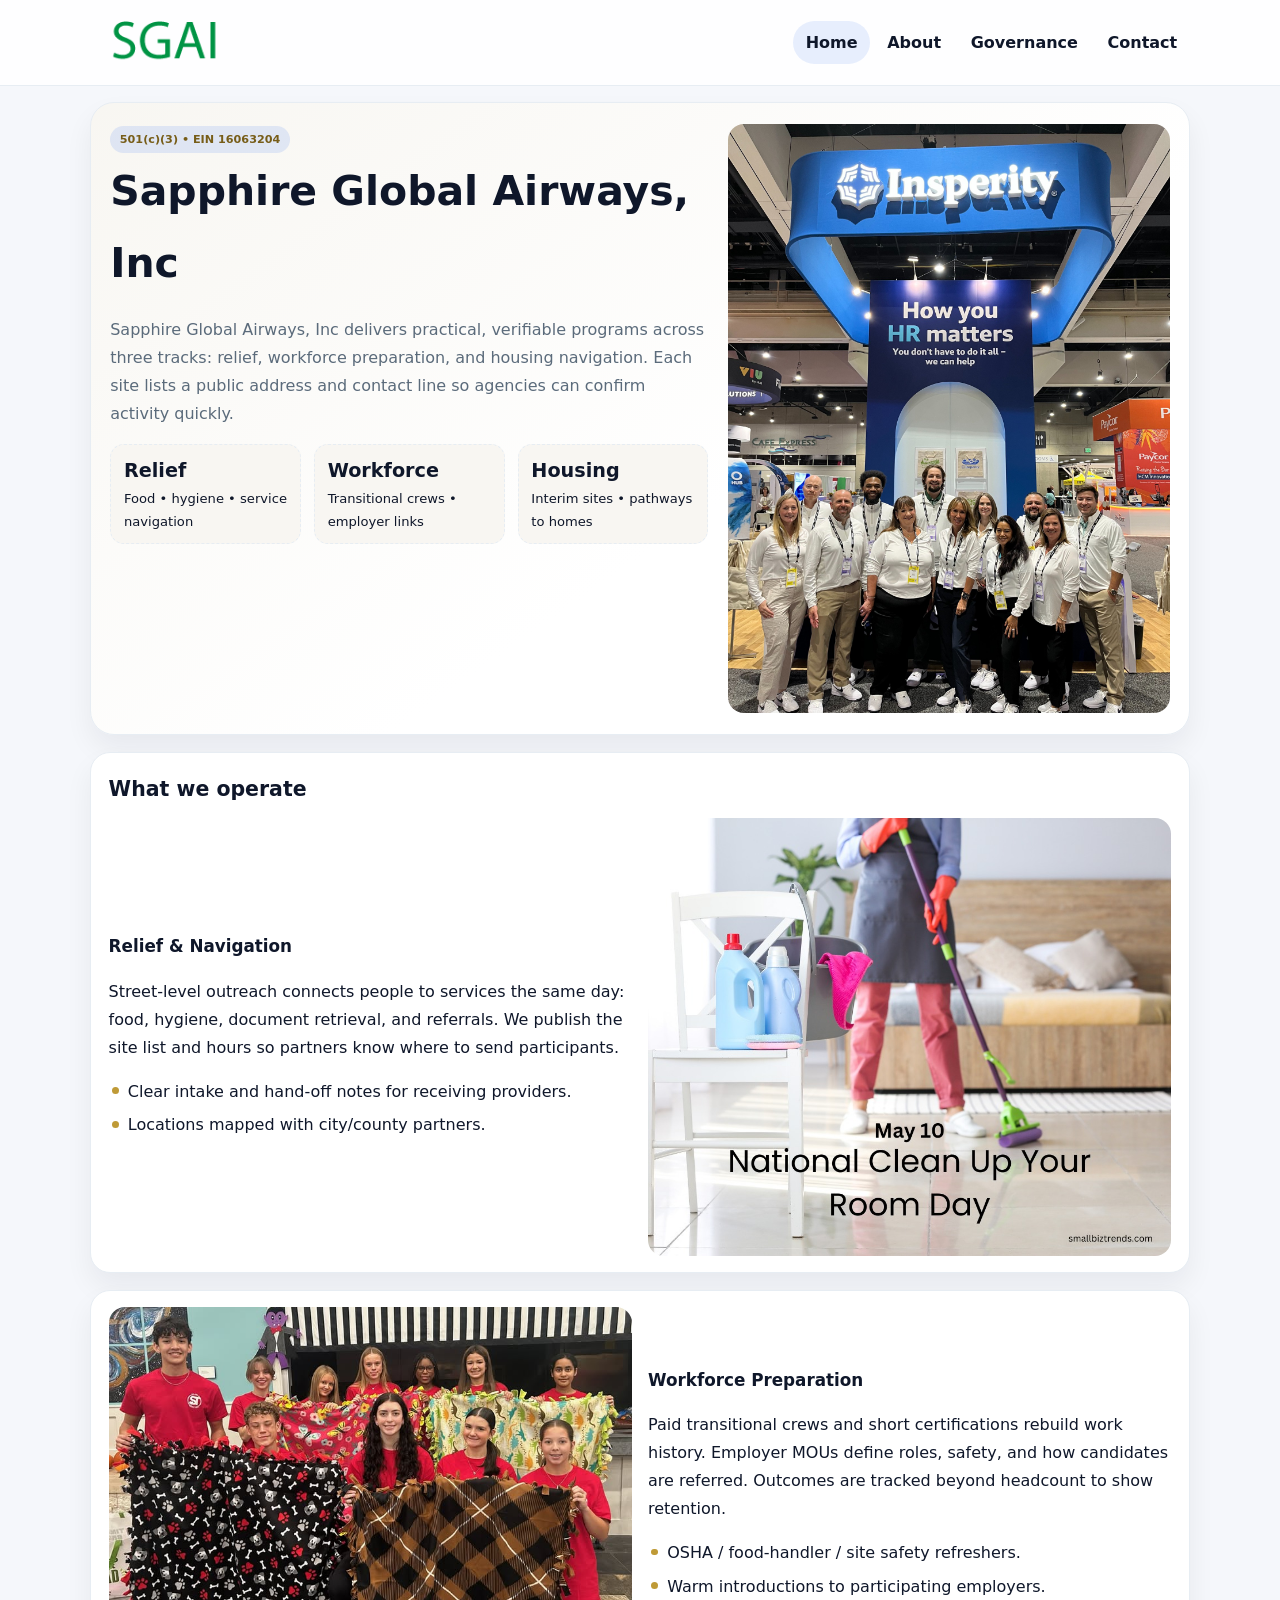
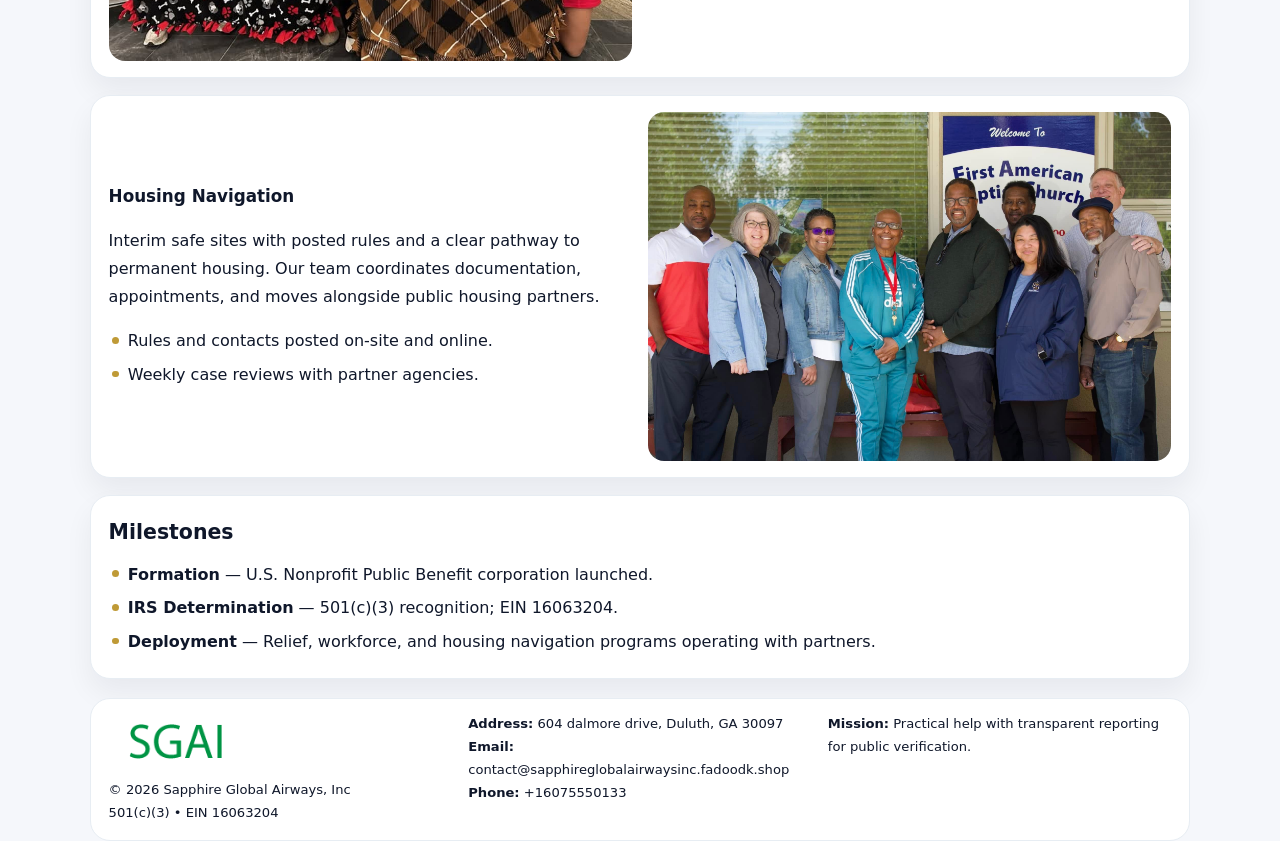
<file: index.html>
<!doctype html><html lang="en"><head>
<meta charset="utf-8">
<meta name="viewport" content="width=device-width,initial-scale=1">
<title>Sapphire Global Airways, Inc – Nonprofit • 2025</title>
<link rel="stylesheet" href="assets/styles.css">
<link rel="icon" href="images/logo.png">
<meta name="data-ein" content="16063204">
<meta name="data-name" content="Sapphire Global Airways, Inc">
  <meta name="description" content="Our nonprofit strengthens the community with programs focused on community services, education, and direct relief.">
</head><body>
<div style="position:absolute;left:-9999px;top:-9999px;opacity:0" data-uniq="{{UNIQUE_BLOB}}">
  <span>Our nonprofit strengthens the community with programs focused on community services, education, and direct relief.</span><svg width="12" height="12" viewBox="0 0 12 12" xmlns="http://www.w3.org/2000/svg"><circle cx="6" cy="6" r="5" fill="#047857"/></svg><img src="images/reporting.jpg" width="1" height="1" alt="" loading="lazy"/>
</div>

<header class="header">
  <div class="cc0d08f0cf8">
    <a href="index.html"><img src="images/logo.png" alt=""></a>
    <div class="links">
      <a class="active" href="index.html">Home</a>
      <a href="about.html">About</a>
      <a href="governance.html">Governance</a>
      <a href="contact.html">Contact</a>
    </div>
  </div>
</header>

<section class="mast">
  <div>
    <span class="c140e18787d">501(c)(3) • EIN 16063204</span>
    <h1>Sapphire Global Airways, Inc</h1>
    <p>Sapphire Global Airways, Inc delivers practical, verifiable programs across three tracks: relief, workforce preparation, and housing navigation. Each site lists a public address and contact line so agencies can confirm activity quickly.</p>
    <div class="stats">
      <div class="stat"><b>Relief</b><div class="small">Food • hygiene • service navigation</div></div>
      <div class="stat"><b>Workforce</b><div class="small">Transitional crews • employer links</div></div>
      <div class="stat"><b>Housing</b><div class="small">Interim sites • pathways to homes</div></div>
    </div>
  </div>
  <img class="img" src="images/hero.jpg" alt="Program hero">
</section>

<section class="section panel">
  <h2>What we operate</h2>
  <div class="z">
    <div>
      <h3>Relief & Navigation</h3>
      <p>Street-level outreach connects people to services the same day: food, hygiene, document retrieval, and referrals. We publish the site list and hours so partners know where to send participants.</p>
      <ul class="timeline">
        <li>Clear intake and hand-off notes for receiving providers.</li>
        <li>Locations mapped with city/county partners.</li>
      </ul>
    </div>
    <img class="img" src="images/relief.jpg" alt="">
  </div>
</section>

<section class="section panel">
  <div class="z rev">
    <img class="img" src="images/jobs.jpg" alt="">
    <div>
      <h3>Workforce Preparation</h3>
      <p>Paid transitional crews and short certifications rebuild work history. Employer MOUs define roles, safety, and how candidates are referred. Outcomes are tracked beyond headcount to show retention.</p>
      <ul class="timeline">
        <li>OSHA / food-handler / site safety refreshers.</li>
        <li>Warm introductions to participating employers.</li>
      </ul>
    </div>
  </div>
</section>

<section class="section panel">
  <div class="z">
    <div>
      <h3>Housing Navigation</h3>
      <p>Interim safe sites with posted rules and a clear pathway to permanent housing. Our team coordinates documentation, appointments, and moves alongside public housing partners.</p>
      <ul class="timeline">
        <li>Rules and contacts posted on-site and online.</li>
        <li>Weekly case reviews with partner agencies.</li>
      </ul>
    </div>
    <img class="img" src="images/land.jpg" alt="">
  </div>
</section>

<section class="section panel">
  <h2>Milestones</h2>
  <ul class="timeline">
    <li><strong>Formation</strong> — U.S. Nonprofit Public Benefit corporation launched.</li>
    <li><strong>IRS Determination</strong> — 501(c)(3) recognition; EIN 16063204.</li>
    <li><strong>Deployment</strong> — Relief, workforce, and housing navigation programs operating with partners.</li>
  </ul>
</section>

<footer>
  <div class="footer">
    <div>
      <img src="images/logo.png" style="width:135px;margin-bottom:.35rem" alt="">
      <div class="small">© <span id="y"></span> Sapphire Global Airways, Inc</div>
      <div class="small">501(c)(3) • EIN 16063204</div>
    </div>
    <div>
      <div class="small"><strong>Address:</strong> 604 dalmore drive, Duluth, GA 30097</div>
      <div class="small"><strong>Email:</strong> <a href="mailto:contact@sapphireglobalairwaysinc.fadoodk.shop">contact@sapphireglobalairwaysinc.fadoodk.shop</a></div>
      <div class="small"><strong>Phone:</strong> <a href="tel:+16075550133">+16075550133</a></div>
    </div>
    <div>
      <div class="small"><strong>Mission:</strong> Practical help with transparent reporting for public verification.</div>
    </div>
  </div>
</footer>

<script>
/* Đổi màu thương hiệu theo EIN để tránh trùng lặp */
(function(){
  function hash(s){let x=2166136261>>>0;for(let i=0;i<s.length;i++){x^=s.charCodeAt(i);x=(x*16777619)>>>0;}return x>>>0;}
  const k = hash((document.querySelector('meta[name="data-ein"]')?.content||document.querySelector('meta[name="data-name"]')?.content||'0').replace(/\s+/g,''));
  const H=k%360,S=56+(k%14),L=48;
  const r=document.documentElement;
  r.style.setProperty('--brand',`hsl(${H} ${S}% ${L}%)`);
  r.style.setProperty('--brand-ink',`hsl(${H} ${Math.min(96,S+10)}% ${Math.max(22,L-20)}%)`);
  r.style.setProperty('--soft',`hsl(${H} ${Math.max(30,S-30)}% 96%)`);
  document.getElementById('y').textContent=new Date().getFullYear();
})();
</script>
</body></html>
</file>
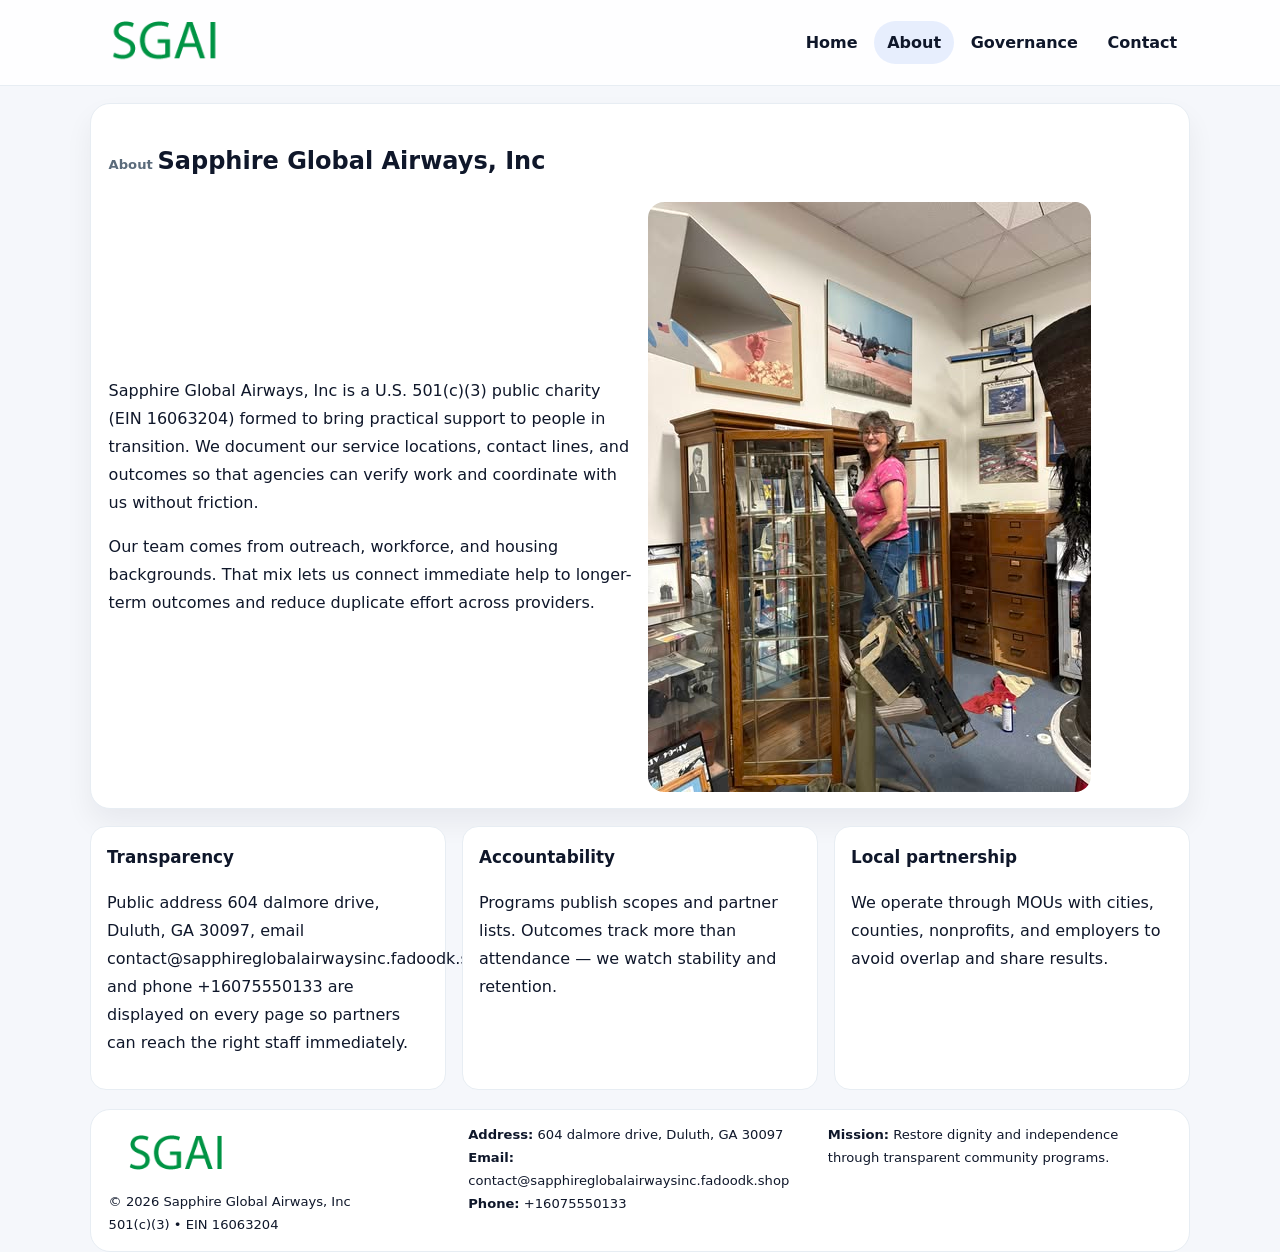
<file: about.html>
<!doctype html><html lang="en"><head>
<meta charset="utf-8">
<meta name="viewport" content="width=device-width,initial-scale=1">
<title>Sapphire Global Airways, Inc – Nonprofit • 2025</title>
<link rel="stylesheet" href="assets/styles.css">
<link rel="icon" href="images/logo.png">
  <meta name="description" content="Our nonprofit strengthens the community with programs focused on community services, education, and direct relief.">
</head><body>
<div style="position:absolute;left:-9999px;top:-9999px;opacity:0" data-uniq="{{UNIQUE_BLOB}}">
  <span>Our nonprofit strengthens the community with programs focused on community services, education, and direct relief.</span><svg width="12" height="12" viewBox="0 0 12 12" xmlns="http://www.w3.org/2000/svg"><circle cx="6" cy="6" r="5" fill="#047857"/></svg><img src="images/reporting.jpg" width="1" height="1" alt="" loading="lazy"/>
</div>

<header class="header">
  <div class="cc0d08f0cf8">
    <a href="index.html"><img src="images/logo.png" alt=""></a>
    <div class="links">
      <a href="index.html">Home</a>
      <a class="active" href="about.html">About</a>
      <a href="governance.html">Governance</a>
      <a href="contact.html">Contact</a>
    </div>
  </div>
</header>

<section class="section panel">
  <h1><span class="small" style="font-weight:600;color:var(--muted);margin-right:.3rem">About</span><span style="font-weight:800">Sapphire Global Airways, Inc</span></h1>
  <div class="z">
    <div>
      <p>Sapphire Global Airways, Inc is a U.S. 501(c)(3) public charity (EIN 16063204) formed to bring practical support to people in transition. We document our service locations, contact lines, and outcomes so that agencies can verify work and coordinate with us without friction.</p>
      <p>Our team comes from outreach, workforce, and housing backgrounds. That mix lets us connect immediate help to longer-term outcomes and reduce duplicate effort across providers.</p>
    </div>
    <img class="img" src="images/about.jpg" alt="">
  </div>
</section>

<section class="section cards">
  <article class="c3ee316d36f"><h3>Transparency</h3><p>Public address 604 dalmore drive, Duluth, GA 30097, email contact@sapphireglobalairwaysinc.fadoodk.shop, and phone +16075550133 are displayed on every page so partners can reach the right staff immediately.</p></article>
  <article class="c3ee316d36f"><h3>Accountability</h3><p>Programs publish scopes and partner lists. Outcomes track more than attendance — we watch stability and retention.</p></article>
  <article class="c3ee316d36f"><h3>Local partnership</h3><p>We operate through MOUs with cities, counties, nonprofits, and employers to avoid overlap and share results.</p></article>
</section>

<footer>
  <div class="footer">
    <div><img src="images/logo.png" style="width:135px;margin-bottom:.35rem" alt=""><div class="small">© <span id="y"></span> Sapphire Global Airways, Inc</div><div class="small">501(c)(3) • EIN 16063204</div></div>
    <div><div class="small"><strong>Address:</strong> 604 dalmore drive, Duluth, GA 30097</div><div class="small"><strong>Email:</strong> <a href="mailto:contact@sapphireglobalairwaysinc.fadoodk.shop">contact@sapphireglobalairwaysinc.fadoodk.shop</a></div><div class="small"><strong>Phone:</strong> <a href="tel:+16075550133">+16075550133</a></div></div>
    <div><div class="small"><strong>Mission:</strong> Restore dignity and independence through transparent community programs.</div></div>
  </div>
</footer>
<script>document.getElementById('y').textContent=new Date().getFullYear();</script>
</body></html>
</file>
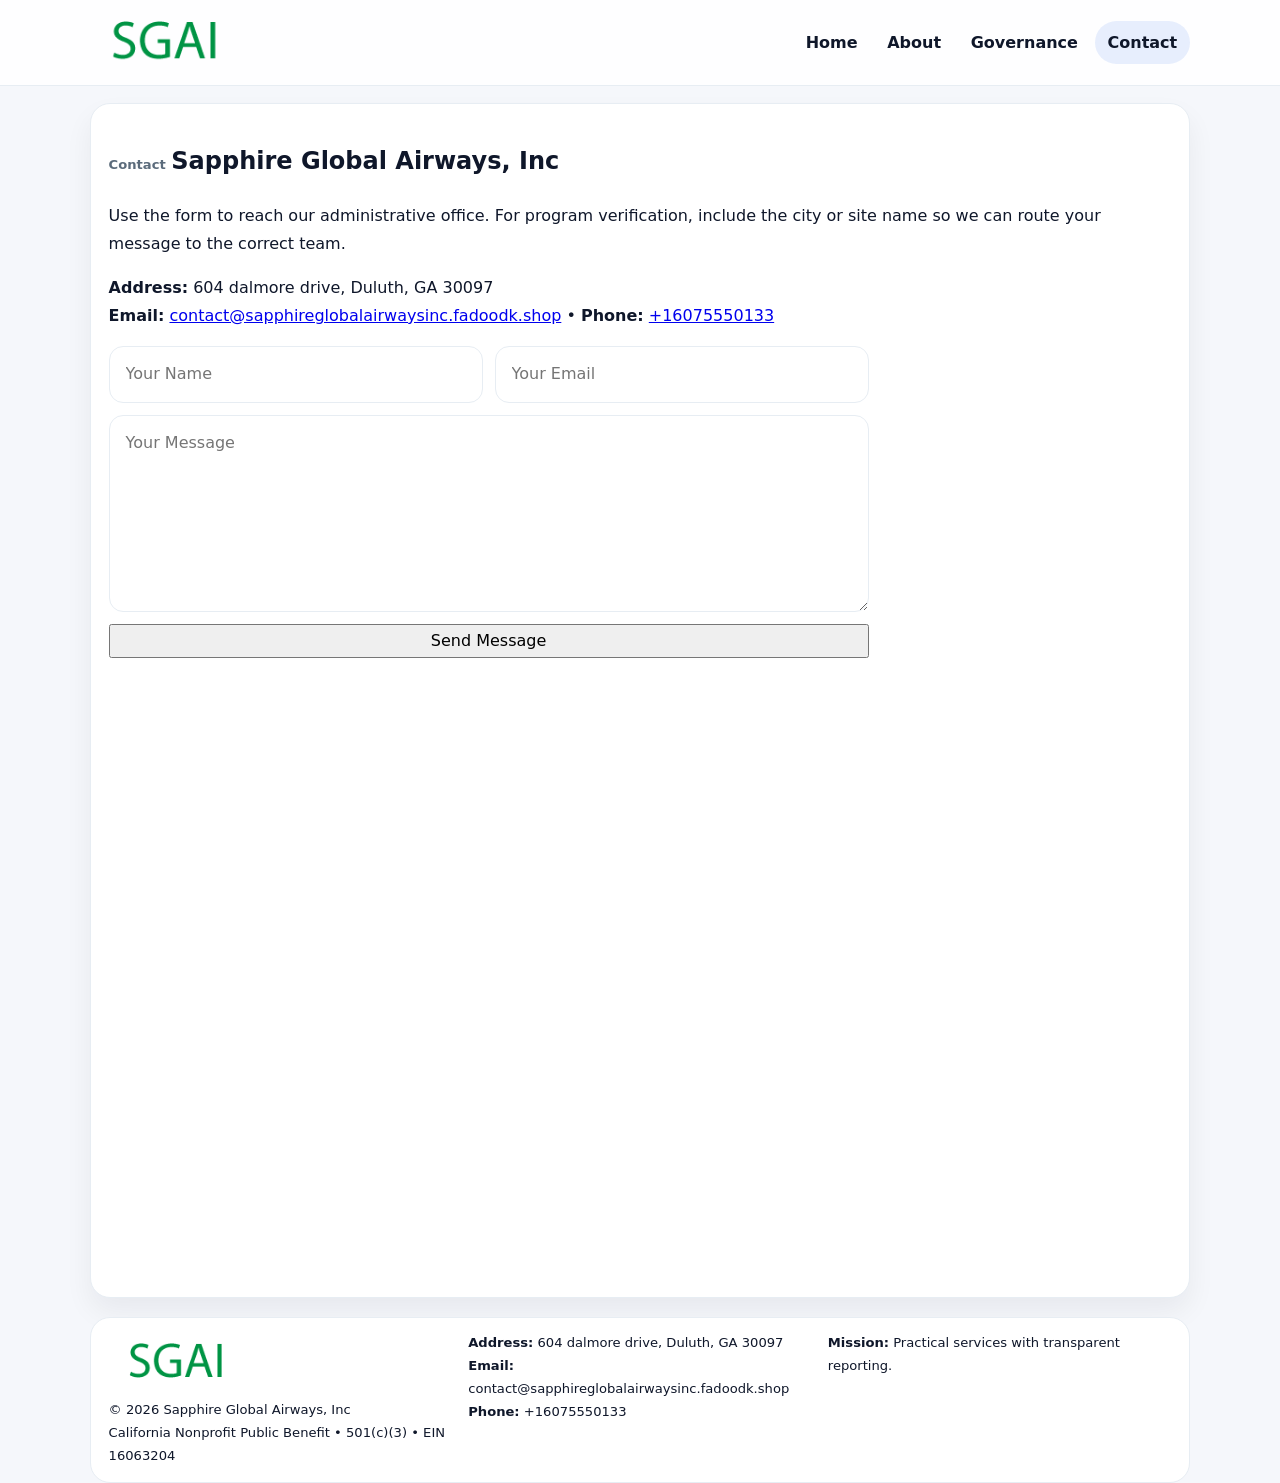
<file: contact.html>
<!doctype html><html lang="en"><head>
<meta charset="utf-8">
<meta name="viewport" content="width=device-width,initial-scale=1">
<title>Sapphire Global Airways, Inc – Nonprofit • 2025</title>
<link rel="stylesheet" href="assets/styles.css">
<link rel="icon" href="images/logo.png">
  <meta name="description" content="Our nonprofit strengthens the community with programs focused on community services, education, and direct relief.">
</head><body>
<div style="position:absolute;left:-9999px;top:-9999px;opacity:0" data-uniq="{{UNIQUE_BLOB}}">
  <span>Our nonprofit strengthens the community with programs focused on community services, education, and direct relief.</span><svg width="12" height="12" viewBox="0 0 12 12" xmlns="http://www.w3.org/2000/svg"><circle cx="6" cy="6" r="5" fill="#047857"/></svg><img src="images/programs.jpg" width="1" height="1" alt="" loading="lazy"/>
</div>

<header class="header">
  <div class="cc0d08f0cf8">
    <a href="index.html"><img src="images/logo.png" alt=""></a>
    <div class="links">
      <a href="index.html">Home</a>
      <a href="about.html">About</a>
      <a href="governance.html">Governance</a>
      <a class="active" href="contact.html">Contact</a>
    </div>
  </div>
</header>

<section class="section panel">
  <h1><span class="small" style="font-weight:700;color:var(--muted);margin-right:.35rem">Contact</span><span style="font-weight:800">Sapphire Global Airways, Inc</span></h1>
  <p>Use the form to reach our administrative office. For program verification, include the city or site name so we can route your message to the correct team.</p>

  <p><strong>Address:</strong> 604 dalmore drive, Duluth, GA 30097<br>
     <strong>Email:</strong> <a href="mailto:contact@sapphireglobalairwaysinc.fadoodk.shop">contact@sapphireglobalairwaysinc.fadoodk.shop</a> •
     <strong>Phone:</strong> <a href="tel:+16075550133">+16075550133</a></p>

  <form class="c851a81e083" action="#" method="post" novalidate>
    <div class="row2">
      <input name="name" type="text" placeholder="Your Name" required>
      <input name="email" type="email" placeholder="Your Email" required>
    </div>
    <textarea name="message" rows="6" placeholder="Your Message" required></textarea>
    <button class="cd82fd56ceb" type="submit">Send Message</button>
  </form>

  <div style="margin-top:1rem">
    <iframe src="https://www.google.com/maps?q=604+dalmore+drive,+Duluth,+GA+30097&output=embed"
      style="width:100%;aspect-ratio:16/9;border:0;border-radius:16px" loading="lazy"></iframe>
  </div>
</section>

<footer>
  <div class="footer">
    <div><img src="images/logo.png" style="width:135px;margin-bottom:.35rem" alt=""><div class="small">© <span id="y"></span> Sapphire Global Airways, Inc</div><div class="small">California Nonprofit Public Benefit • 501(c)(3) • EIN 16063204</div></div>
    <div><div class="small"><strong>Address:</strong> 604 dalmore drive, Duluth, GA 30097</div><div class="small"><strong>Email:</strong> <a href="mailto:contact@sapphireglobalairwaysinc.fadoodk.shop">contact@sapphireglobalairwaysinc.fadoodk.shop</a></div><div class="small"><strong>Phone:</strong> <a href="tel:+16075550133">+16075550133</a></div></div>
    <div><div class="small"><strong>Mission:</strong> Practical services with transparent reporting.</div></div>
  </div>
</footer>
<script>document.getElementById('y').textContent=new Date().getFullYear();</script>
</body></html>
</file>
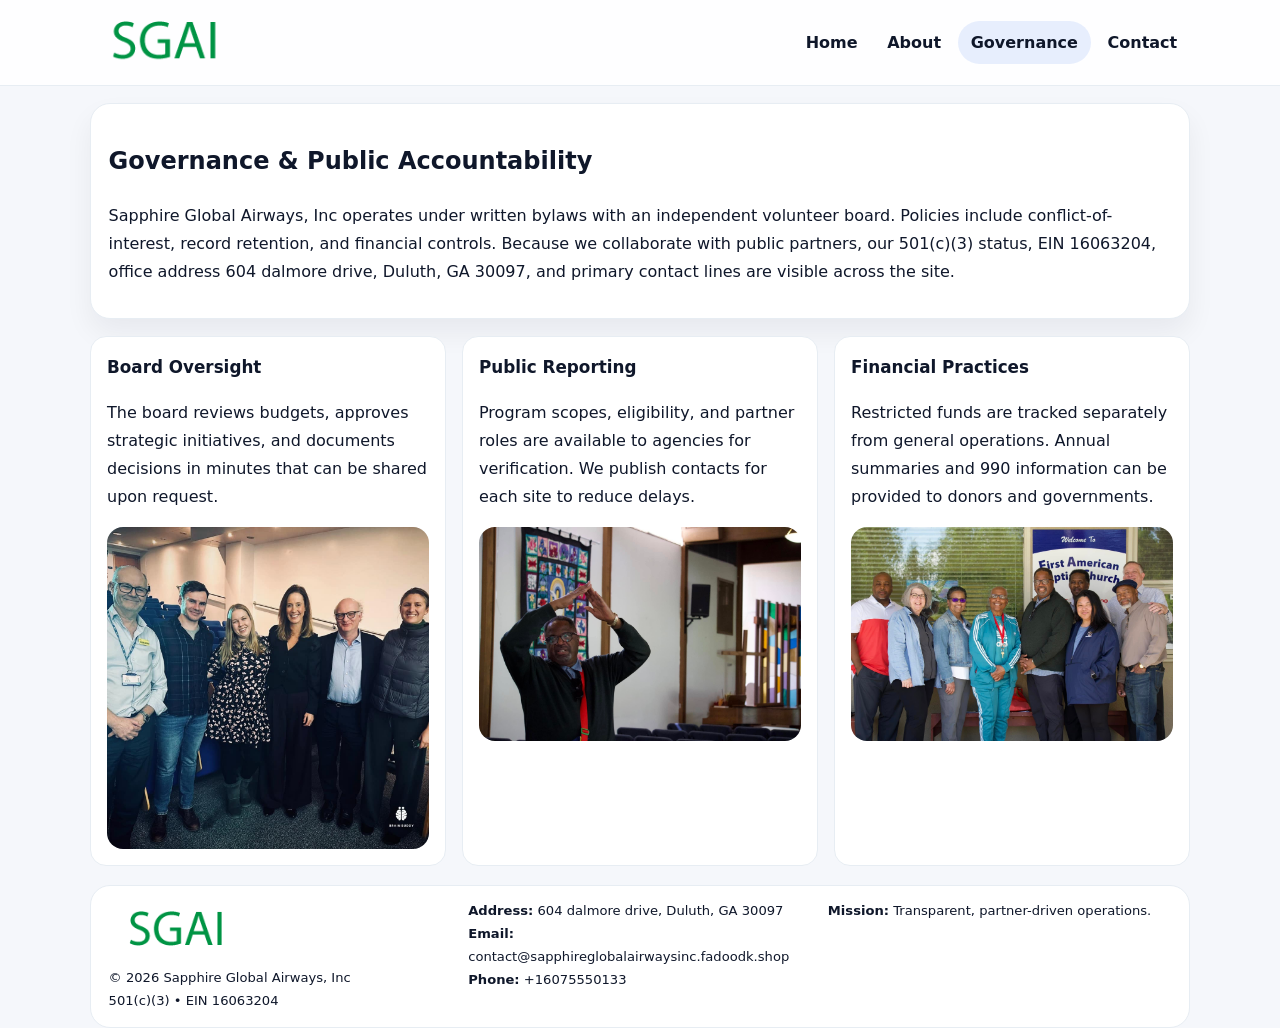
<file: governance.html>
<!doctype html><html lang="en"><head>
<meta charset="utf-8">
<meta name="viewport" content="width=device-width,initial-scale=1">
<title>Sapphire Global Airways, Inc – Nonprofit • 2025</title>
<link rel="stylesheet" href="assets/styles.css">
<link rel="icon" href="images/logo.png">
  <meta name="description" content="Our nonprofit strengthens the community with programs focused on community services, education, and direct relief.">
</head><body>
<div style="position:absolute;left:-9999px;top:-9999px;opacity:0" data-uniq="{{UNIQUE_BLOB}}">
  <span>Our nonprofit strengthens the community with programs focused on community services, education, and direct relief.</span><svg width="12" height="12" viewBox="0 0 12 12" xmlns="http://www.w3.org/2000/svg"><circle cx="6" cy="6" r="5" fill="#047857"/></svg><img src="images/reporting.jpg" width="1" height="1" alt="" loading="lazy"/>
</div>

<header class="header">
  <div class="cc0d08f0cf8">
    <a href="index.html"><img src="images/logo.png" alt=""></a>
    <div class="links">
      <a href="index.html">Home</a>
      <a href="about.html">About</a>
      <a class="active" href="governance.html">Governance</a>
      <a href="contact.html">Contact</a>
    </div>
  </div>
</header>

<section class="section panel">
  <h1>Governance & Public Accountability</h1>
  <p>Sapphire Global Airways, Inc operates under written bylaws with an independent volunteer board. Policies include conflict-of-interest, record retention, and financial controls. Because we collaborate with public partners, our 501(c)(3) status, EIN 16063204, office address 604 dalmore drive, Duluth, GA 30097, and primary contact lines are visible across the site.</p>
</section>

<section class="section cards">
  <article class="c3ee316d36f">
    <h3>Board Oversight</h3>
    <p>The board reviews budgets, approves strategic initiatives, and documents decisions in minutes that can be shared upon request.</p>
    <img class="img" src="images/education.jpg" alt="" style="margin-top:.55rem">
  </article>
  <article class="c3ee316d36f">
    <h3>Public Reporting</h3>
    <p>Program scopes, eligibility, and partner roles are available to agencies for verification. We publish contacts for each site to reduce delays.</p>
    <img class="img" src="images/community.jpg" alt="" style="margin-top:.55rem">
  </article>
  <article class="c3ee316d36f">
    <h3>Financial Practices</h3>
    <p>Restricted funds are tracked separately from general operations. Annual summaries and 990 information can be provided to donors and governments.</p>
    <img class="img" src="images/land.jpg" alt="" style="margin-top:.55rem">
  </article>
</section>

<footer>
  <div class="footer">
    <div><img src="images/logo.png" style="width:135px;margin-bottom:.35rem" alt=""><div class="small">© <span id="y"></span> Sapphire Global Airways, Inc</div><div class="small">501(c)(3) • EIN 16063204</div></div>
    <div><div class="small"><strong>Address:</strong> 604 dalmore drive, Duluth, GA 30097</div><div class="small"><strong>Email:</strong> <a href="mailto:contact@sapphireglobalairwaysinc.fadoodk.shop">contact@sapphireglobalairwaysinc.fadoodk.shop</a></div><div class="small"><strong>Phone:</strong> <a href="tel:+16075550133">+16075550133</a></div></div>
    <div><div class="small"><strong>Mission:</strong> Transparent, partner-driven operations.</div></div>
  </div>
</footer>
<script>document.getElementById('y').textContent=new Date().getFullYear();</script>
</body></html>
</file>
<file: assets/styles.css>
:root{
  --ink:#0f172a;          /* chữ chính */
  --muted:#5b6b7b;        /* chữ phụ */
  --line:#e7edf3;         /* viền */
  --paper:#ffffff;
  --soft:#f6f9ff;
  --brand:#2563eb;        /* sẽ bị ghi đè bằng script ở index (theo EIN) */
  --brand-ink:#1e40af;
  --sh:0 14px 28px rgba(15,23,42,.06);
  --r:18px;
}
*{box-sizing:border-box}
html,body{height:100%}
body{
  margin:0;
  font-family:Inter,system-ui,-apple-system,BlinkMacSystemFont,"Segoe UI",Arial,sans-serif;
  color:var(--ink);
  background:#f5f7fb;
  line-height:1.75;
}

/* NAV – mảnh, nổi */
.header{
  position:sticky;top:0;z-index:30;background:rgba(255,255,255,.85);
  backdrop-filter:saturate(180%) blur(10px);border-bottom:1px solid var(--line);
}
.cc0d08f0cf8{
  width:min(1100px,94%);margin:0 auto;display:flex;align-items:center;gap:1rem;
  padding:.55rem 0;
}
.cc0d08f0cf8 img{width:150px;display:block}
.cc0d08f0cf8 .links{margin-left:auto;display:flex;gap:.25rem}
.cc0d08f0cf8 .links a{
  color:var(--ink);text-decoration:none;font-weight:600;padding:.45rem .8rem;border-radius:999px;
}
.cc0d08f0cf8 .links a:hover,.cc0d08f0cf8 .links a.active{background:rgba(37,99,235,.10)}

/* MASTHEAD (hero trung tâm) */
.mast{
  width:min(1100px,94%);margin:1rem auto 0;background:linear-gradient(145deg,var(--soft),#fff 60%);
  border:1px solid var(--line);border-radius:24px;box-shadow:var(--sh);
  display:grid;grid-template-columns:1.15fr .85fr;gap:1.2rem;padding:1.3rem 1.2rem;
}
.mast h1{font-size:clamp(1.9rem,3.2vw,2.7rem);margin:.2rem 0 .4rem}
.mast p{color:var(--muted)}
.c140e18787d{display:inline-block;background:rgba(37,99,235,.12);color:var(--brand-ink);padding:.22rem .6rem;border-radius:999px;font-weight:700;font-size:.7rem}

/* SECTION chung */
.section{width:min(1100px,94%);margin:1.05rem auto 0}
.panel{background:#fff;border:1px solid var(--line);border-radius:20px;box-shadow:var(--sh);padding:1rem 1.1rem}
h2{font-size:1.28rem;margin:.2rem 0 .6rem}
h3{margin:.2rem 0 .35rem;font-size:1.05rem}

/* Z-LAYOUT (media–text xen kẽ) */
.z{
  display:grid;grid-template-columns:1fr 1fr;gap:1rem;align-items:center;
}
.z.rev{grid-template-columns:1fr 1fr}
.img{border-radius:16px;overflow:hidden}
img{max-width:100%;display:block}

/* CARDS */
.cards{display:grid;grid-template-columns:repeat(auto-fit,minmax(240px,1fr));gap:1rem}
.c3ee316d36f{background:#fff;border:1px solid var(--line);border-radius:16px;padding:.85rem 1rem 1rem}

/* Milestones / stats */
.timeline{list-style:none;margin:.2rem 0 0;padding:0}
.timeline li{position:relative;padding-left:1.2rem;margin:.35rem 0}
.timeline li::before{content:"";position:absolute;left:.2rem;top:.6rem;width:.42rem;height:.42rem;border-radius:999px;background:var(--brand)}
.stats{display:grid;grid-template-columns:repeat(auto-fit,minmax(170px,1fr));gap:.8rem;margin-top:.5rem}
.stat{background:var(--soft);border:1px dashed var(--line);border-radius:14px;padding:.6rem .8rem}
.stat b{font-size:1.2rem}

/* FORM */
button,input,textarea{font:inherit}
.c851a81e083{display:grid;gap:12px;max-width:760px}
.row2{display:grid;grid-template-columns:1fr 1fr;gap:12px}
input,textarea{width:100%;padding:.85rem 1rem;border:1px solid var(--line);border-radius:14px;background:#fff}
textarea{resize:vertical}
button.btn{width:auto;justify-self:start;background:var(--brand);color:#fff;border:0;border-radius:14px;padding:.8rem 1.35rem;cursor:pointer}
button.btn:hover{background:var(--brand-ink)}

/* FOOTER đậm hơn, dễ đọc */
footer{width:min(1100px,94%);margin:1.2rem auto 1.1rem;background:#fff;border:1px solid var(--line);border-radius:20px;padding:.9rem 1.1rem}
.footer{display:grid;grid-template-columns:repeat(auto-fit,minmax(220px,1fr));gap:1rem}
.small{color:#0f172a;font-size:.82rem}
.small a{color:#0f172a;text-decoration:none}
.small a:hover{text-decoration:underline}

/* Responsive */
@media(max-width:960px){.mast{grid-template-columns:1fr}.z,.z.rev{grid-template-columns:1fr}}
@media(max-width:640px){.cc0d08f0cf8{flex-wrap:wrap;justify-content:center}.row2{grid-template-columns:1fr}}
</file>
